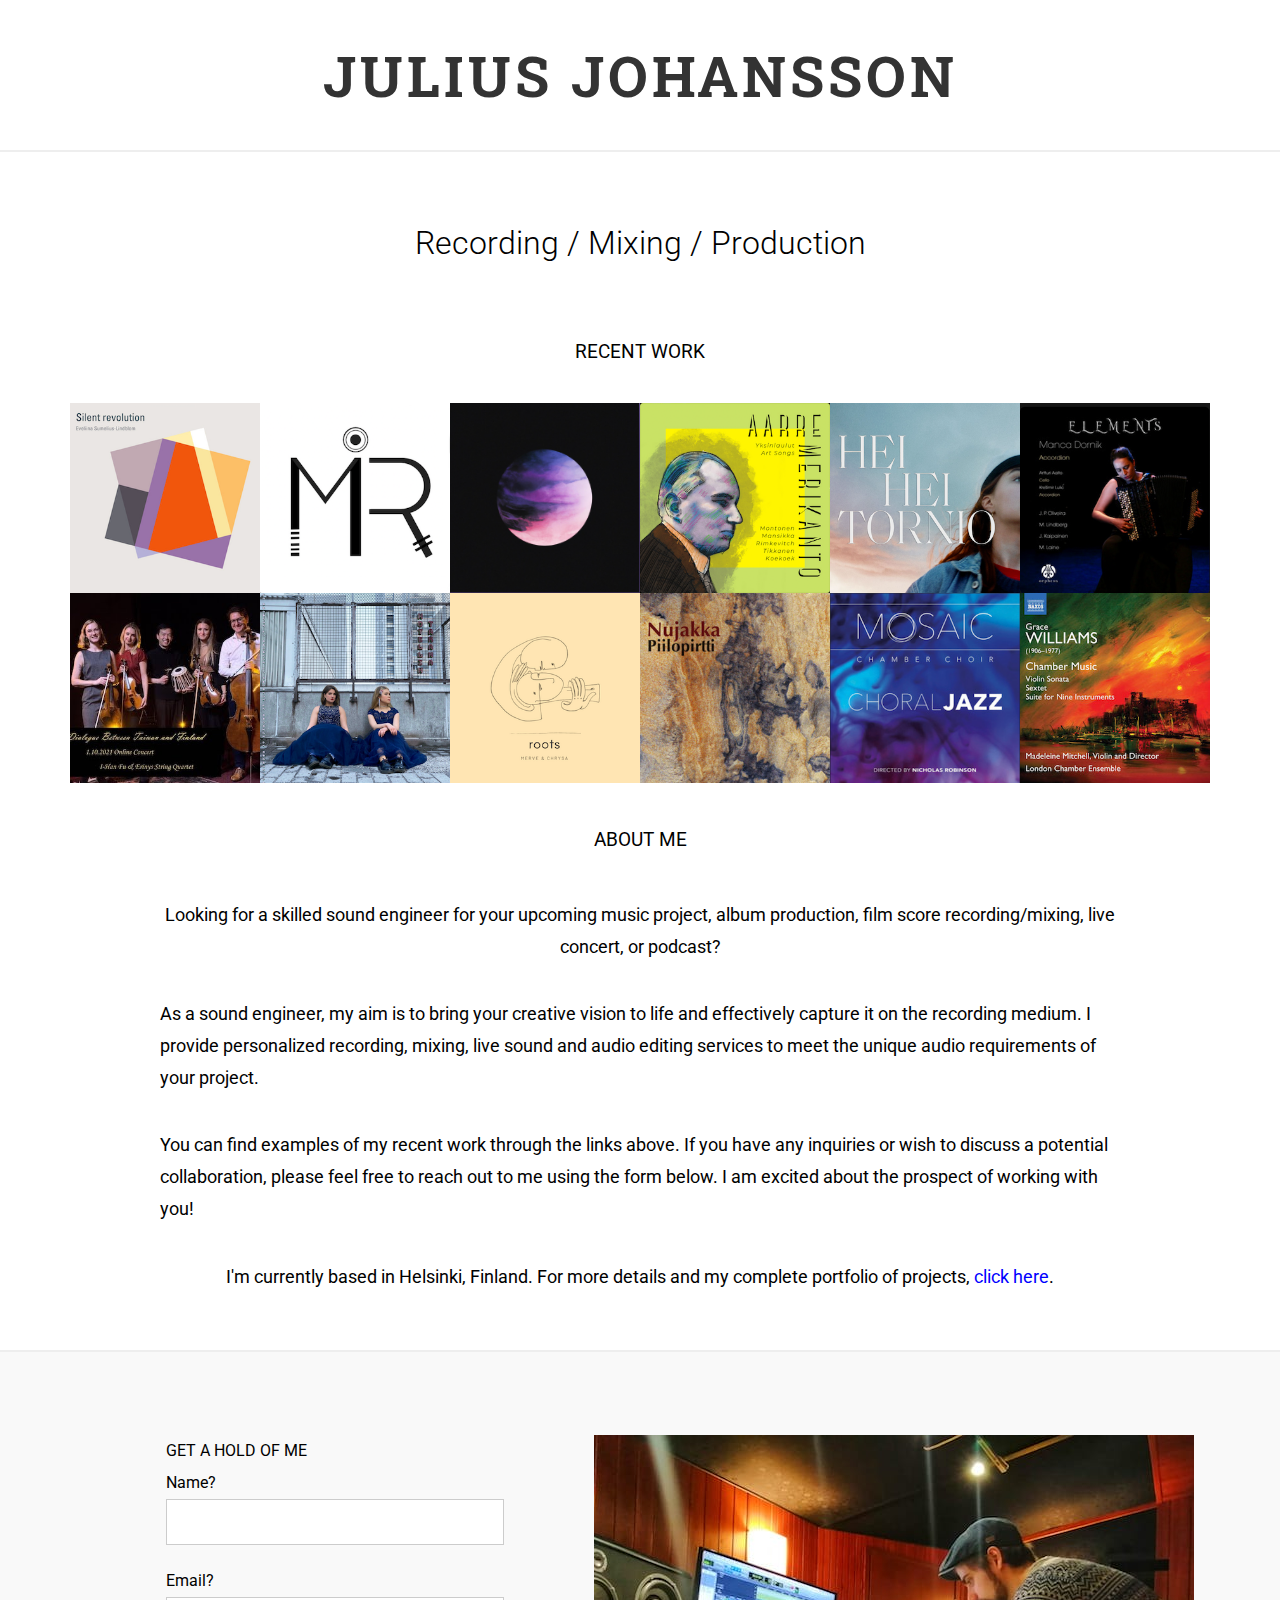
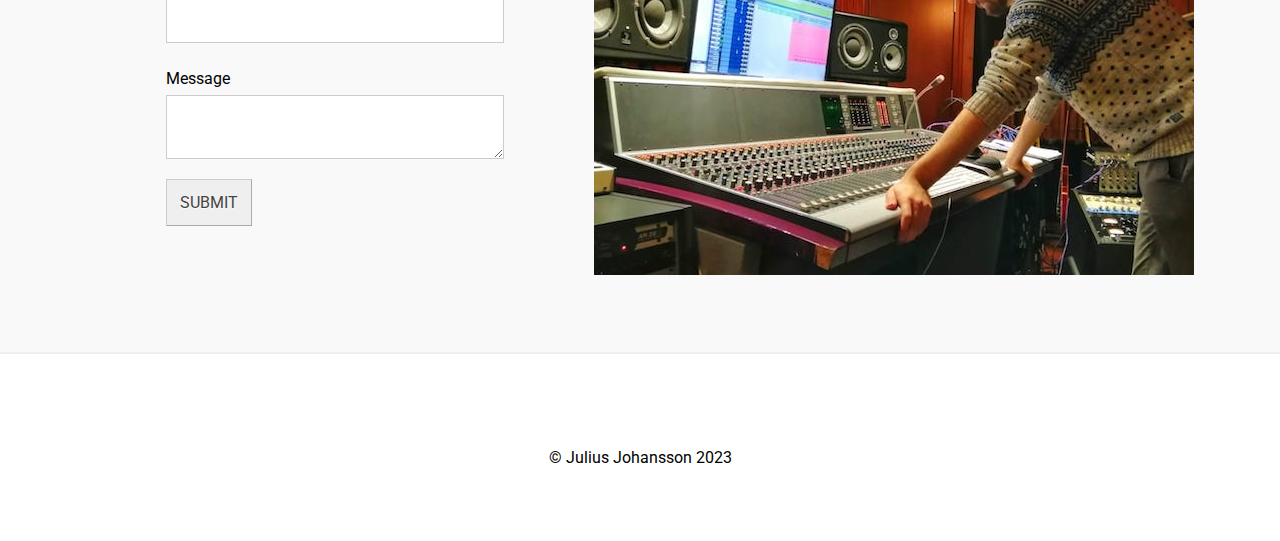
<file: index.html>
<!doctype html>
<html>
<head>
<meta charset="UTF-8">
<meta name="viewport" content="width=device-width, initial-scale=1.0">
<title>Julius Johansson</title>

<link rel="icon" href="favicon.png">
<link href='https://fonts.googleapis.com/css?family=Roboto+Slab:400,300,100,700|Roboto:400,100,300,500,700,900&subset=latin,latin-ext' rel='stylesheet' type='text/css'>

<link rel="stylesheet" href="css/pichichi.css">

</head>

<body>

			<div class="cbp-af-header">
				<div class="cbp-af-inner">
					<h1>Julius Johansson</h1>
				</div>
			</div>
            
           
            
            <div id="intro">Recording / Mixing / Production
            </div>

            <div id="content">RECENT WORK
  
            <ul class="cbp-rfgrid">
	    
	    <div id="recentworkcontainer">

	    	<li><a href="https://music.youtube.com/playlist?list=OLAK5uy_m6OcujpoC6zhjOXNaVRkkAqvqKyZ48Y5M" target="_blank"><img src="images/silentrevolution.png" /><div><h3>Recording&<br>Mixing</h3></div></a></li>

	    	<li><a href="https://open.spotify.com/album/06EcxEJn85JuQjOSRUH3I2?si=JletlvZmRWqg_N0q_p98oQ" target="_blank"><img src="images/MIR.png" /><div><h3>Recording&<br>Mixing</h3></div></a></li>

	    	<li><a href="https://open.spotify.com/album/24YyfiWOrYlX04T1YJJIZ5?si=7-D5FAsZQB68jx98ekBBAw" target="_blank"><img src="images/orbit.png" /><div><h3>Mixing</h3></div></a></li>

	    	<li><a href="https://open.spotify.com/album/1tDr5RuUA0lgjh2rzR2Wlh?si=y54b7QaKRxett47SO_7NPg" target="_blank"><img src="images/aarne.png" /><div><h3>Recording&<br>Mixing</h3></div></a></li>

	    	<li><a href="https://areena.yle.fi/1-60970186#" target="_blank"><img src="images/heiheitornio.png" /><div><h3>Score mixing</div></a></li>

	    	<li><a href="https://open.spotify.com/album/0ZcH5bonF4tku05U30gVc4?si=eNglcJkiRx-kNLyCpjIzsg" target="_blank"><img src="images/manca.png" /><div><h3>Recording&<br>Mixing</h3></div></a></li>

	    	<li><a href="https://www.youtube.com/watch?v=H6eMkGel7FQ" target="_blank"><img src="images/erinysquartet.png" /><div><h3>Recording&<br>Mixing</h3></div></a></li>
            
    		<li><a href="https://open.spotify.com/album/0yLWGveViMrSKDjUG26j3U?si=HO_-dUZqRGC2vtcFxcck8g" target="_blank"><img src="images/hotellintakana.png" /><div><h3>Recording&<br>Mixing</h3></div></a></li>
    		
		    <li><a href="https://open.spotify.com/album/43f1YUMyHVaDouutIT85IB?si=oM6qRH1BRteWd4qFK8O0Kg" target="_blank"><img src="images/roots.png" /><div><h3>Recording&<br>Mixing</h3></div></a></li>
		   		
    		<li><a href="https://open.spotify.com/album/69H97I67dHOieqZ4bVNxEW?si=RjHoJj7eT5OK_ljQNyzVhQ" target="_blank"><img src="images/nujakka.png" /><div><h3>Recording&<br>Mixing</h3></div></a></li>
    		
    		<li><a href="https://open.spotify.com/album/2ZwyS0PMettIJmb56NRCsh?si=kFHXA18DQN2vbM2Svml7lA" target="_blank"><img src="images/mosaic.png" /><div><h3>Recording&<br>Mixing</h3></div></a></li>	

    		<li><a href="https://open.spotify.com/album/7m6vL9ZbEDAmxEB7uACVyN?si=KJW9dw_QQP2VuGiBWMZTRw" target="_blank"><img src="images/williams.png" /><div><h3>Recording</h3></div></a></li>
    		
			</ul>
            </div>

	    </div>
	
	    <div id="aboutme"><h4>ABOUT ME</h4>

	    <p style="text-align:center;">
Looking for a skilled sound engineer for your upcoming music project, album production, film score recording/mixing, live concert, or podcast?
	    </p>
	    <p>
As a sound engineer, my aim is to bring your creative vision to life and effectively capture it on the recording medium. I provide personalized recording, mixing, live sound and audio editing services to meet the unique audio requirements of your project.
            </p>
	    <p>
You can find examples of my recent work through the links above. If you have any inquiries or wish to discuss a potential collaboration, please feel free to reach out to me using the form below. I am excited about the prospect of working with you!
	    </p>
	    <p style="text-align:center;">
I'm currently based in Helsinki, Finland. For more details and my complete portfolio of projects, <a href="portfolio.html" style="color:blue;">click here</a>.
<br>
	    </p>

	    </div>

            <div id="contactwrapper">
            
            <div id="contact">GET A HOLD OF ME
            
            <form action="https://formspree.io/mnqgdpvj" method="POST">
			<!-- Label and text input -->
			<label>Name?
			<input type="text" name="name">
            		</label>
            <!-- Label and text input -->
			<label>Email?
			<input type="text" name="_replyto" required>
 			</label>
			<!-- Label and textarea -->
			<label>Message
			<textarea name="message"></textarea>
 			</label>

			<button type="submit">SUBMIT</button>
 
			</form>
           
            </div>
            
            
            <div id="map">
            
            </div>
            
            </div>
            
            
              
           
            <footer>
            
            
            <div id="footersocial">
            <ul style="list-style:none; padding: 0px; margin: 0px; font-size: 80px;">
  	    
	    <li><a href="https://www.facebook.com/julius.johansson.9/"><span 			    class="zocial-facebook"></span></a></li>
	    <li><a href="https://www.instagram.com/ju_johansson/"><span 			    class="zocial-instagram"></span></a></li>
            <li><a href="https://www.youtube.com/channel/UC4RyMAol9QPQAhHyO_QUAlQ"><span 	    class="zocial-youtube"></span></a></li>
            <li><a href="https://flic.kr/ps/39apvY"><span class="zocial-flickr"></span</	    a></li>
           
			</ul>
            </div>
            <div id=""><a>© Julius Johansson 2023</a>
	    </div>
            </footer>
            
            <script src="js/classie.js"></script>
			<script src="js/cbpAnimatedHeader.min.js"></script>
</body>
</html>
</file>
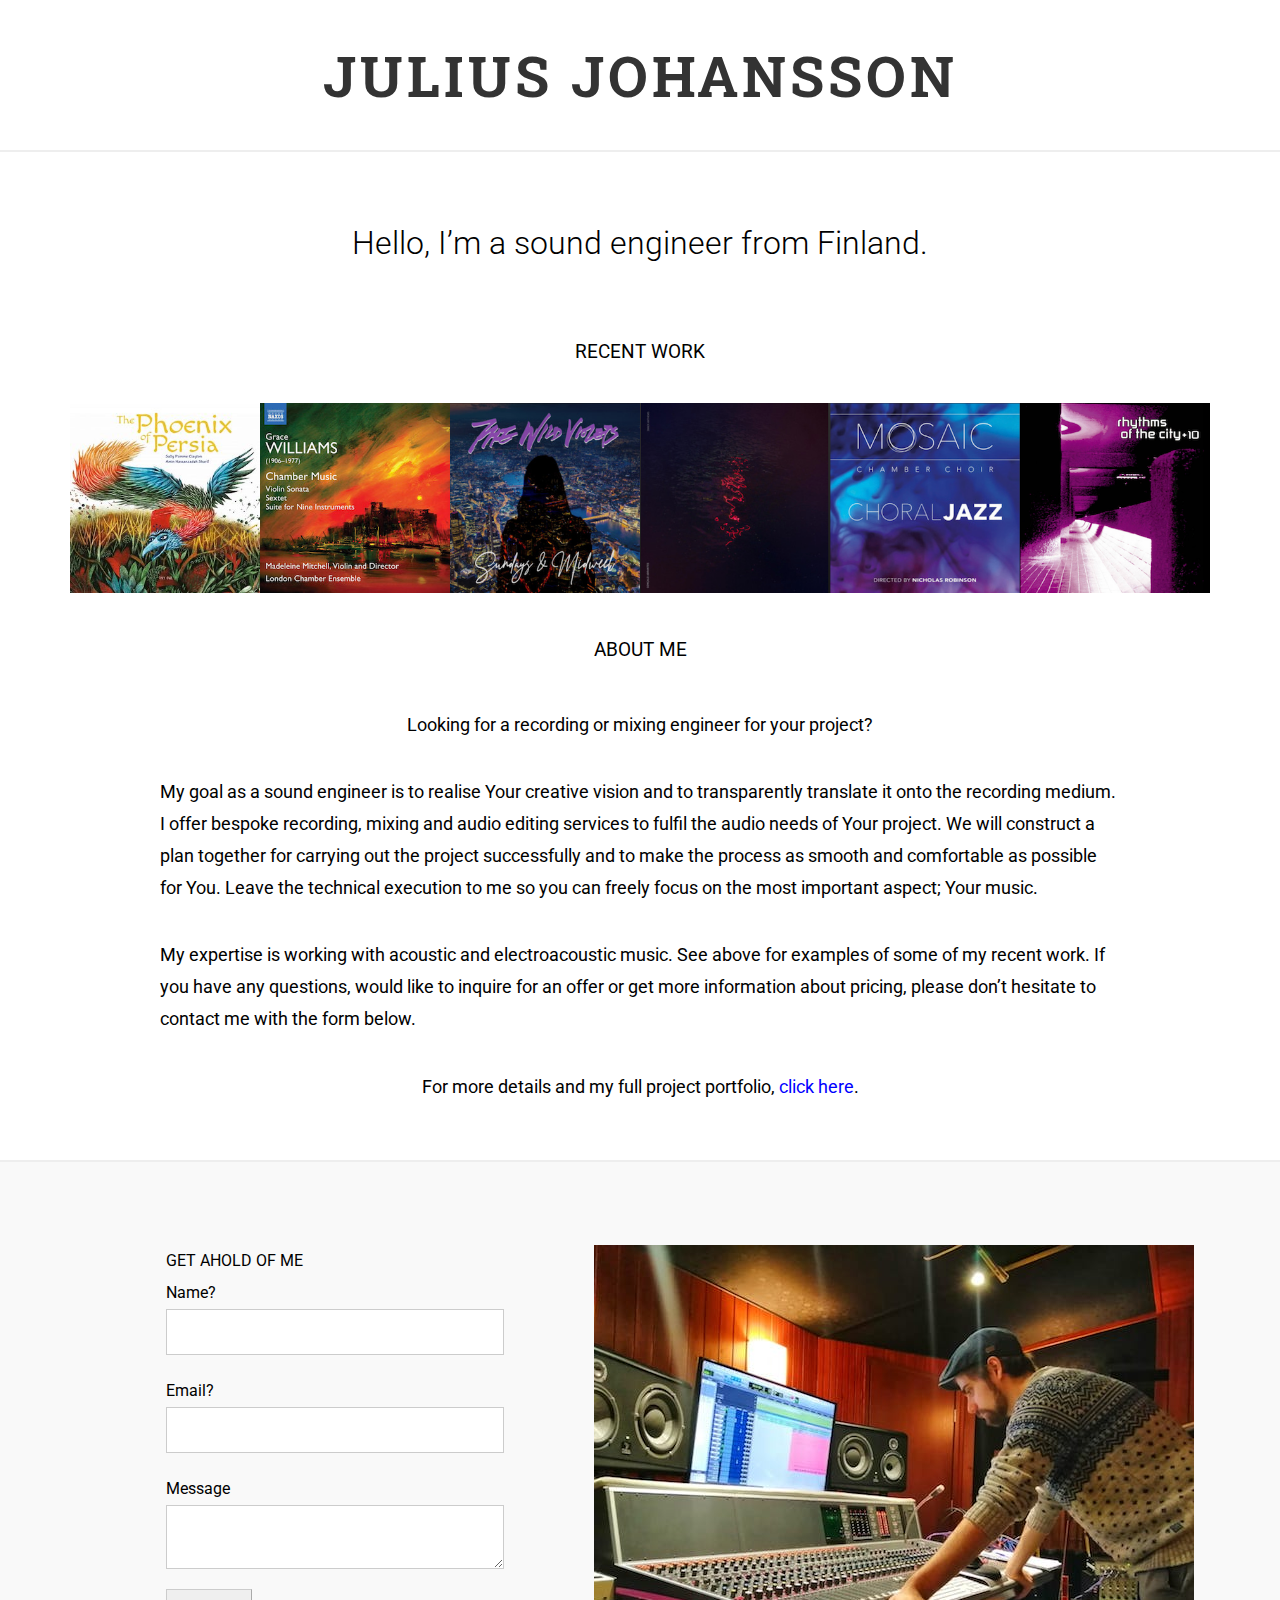
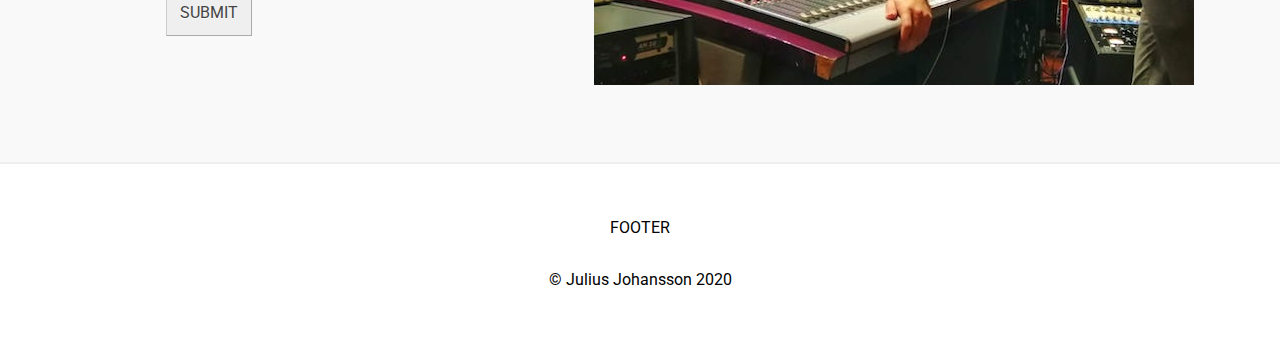
<file: index:fi.html>
<!doctype html>
<html>
<head>
<meta charset="UTF-8">
<title>Julius Johansson</title>

<link href='https://fonts.googleapis.com/css?family=Roboto+Slab:400,300,100,700|Roboto:400,100,300,500,700,900&subset=latin,latin-ext' rel='stylesheet' type='text/css'>

<link rel="stylesheet" href="css/pichichi.css">

</head>

<body>

			<div class="cbp-af-header">
				<div class="cbp-af-inner">
					<h1>Julius Johansson</h1>
				</div>
			</div>
            
           
            
            <div id="intro">Hello, I’m a sound engineer from Finland.
            </div>
            
            <div id="content">RECENT WORK
            
            <ul class="cbp-rfgrid">
    		<li><a href="https://www.amazon.com/dp/191032843X/ref=cm_sw_em_r_mt_dp_U_LQR1EbDGJFE62"><img src="images/phoenix.png" /><div><h3>Recording&
<br>Mixing</h3></div></a></li>
    		<li><a href="https://open.spotify.com/album/7m6vL9ZbEDAmxEB7uACVyN?si=KJW9dw_QQP2VuGiBWMZTRw"><img src="images/williams.png" /><div><h3>Recording</h3></div></a></li>
   			<li><a href="https://open.spotify.com/album/3Yz5NNWeM72hfAGvngVt6S?si=NvjZjpsVRm2NXgnQtVVx3w"><img src="images/wildviolets.png" /><div><h3>Mastering</h3></div></a></li>
    		<li><a href="https://open.spotify.com/album/2zdQYARMfB1kh2aTQLREM2?si=irvNQxbnS32FUOcBJOZm6g"><img src="images/inneranthems.png" /><div><h3>Recording&<br>Mixing</h3></div></a></li>
    		<li><a href="https://open.spotify.com/album/2ZwyS0PMettIJmb56NRCsh?si=kFHXA18DQN2vbM2Svml7lA"><img src="images/mosaic.png" /><div><h3>Recording&<br>Mixing</h3></div></a></li>
    		<li><a href="http://rhythmsofthecity.com"><img src="images/rotc.png" /><div><h3>Additional<br>Recording</h3></div></a></li>
			</ul>
            </div>
	
	    <div id="aboutme"><h4>ABOUT ME</h4>

	    <p>
Looking for a recording or mixing engineer for your project? 
	    </p>
	    <p>
My goal as a sound engineer is to realise Your creative vision and to transparently translate it onto the recording medium. I offer bespoke recording, mixing and audio editing services to fulfil the audio needs of Your project. We will construct a plan together for carrying out the project successfully and to make the process as smooth and comfortable as possible for You. Leave the technical execution to me so you can freely focus on the most important aspect; Your music.
            </p>
	    <p>
My expertise is working with acoustic and electroacoustic music. See above for examples of some of my recent work. If you have any questions, would like to inquire for an offer or get more information about pricing, please don’t hesitate to contact me with the form below.
	    </p>
	    <p>
For more details and my full project portfolio, <a href="" style="color:blue;">click here</a>.
	    </p>

	    </div>

            <div id="contactwrapper">
            
            <div id="contact">GET AHOLD OF ME
            
            <form action="https://formspree.io/mnqgdpvj" method="POST">
			<!-- Label and text input -->
			<label>Name?
			<input type="text" name="name">
            		</label>
            <!-- Label and text input -->
			<label>Email?
			<input type="text" name="_replyto">
 			</label>
			<!-- Label and textarea -->
			<label>Message
			<textarea name=“message”></textarea>
 			</label>

			<button type="submit">SUBMIT</button>
 
			</form>
           
            </div>
            
            
            <div id="map">
            
            </div>
            
            </div>
            
            
              
            
            <footer>
            FOOTER
            
            <div id="footersocial">
            <ul style="list-style:none; padding: 0px; margin: 0px; font-size: 29px;">
  	    
	    <li><a href="https://www.facebook.com/julius.johansson.9/"><span 			    class="zocial-facebook"></span></a></li>
	    <li><a href="https://www.instagram.com/ju_johansson/"><span 			    class="zocial-instagram"></span></a></li>
            <li><a href="https://www.youtube.com/channel/UC4RyMAol9QPQAhHyO_QUAlQ"><span 	    class="zocial-youtube"></span</a></li>
            <li><a href="https://flic.kr/ps/39apvY"><span class="zocial-flickr"></span</	    a></li>
           
			</ul>
            </div>
            <div id="footer"><a>© Julius Johansson 2020</a>
	    </div>
            </footer>
            
            <script src="js/classie.js"></script>
			<script src="js/cbpAnimatedHeader.min.js"></script>
</body>
</html>
</file>
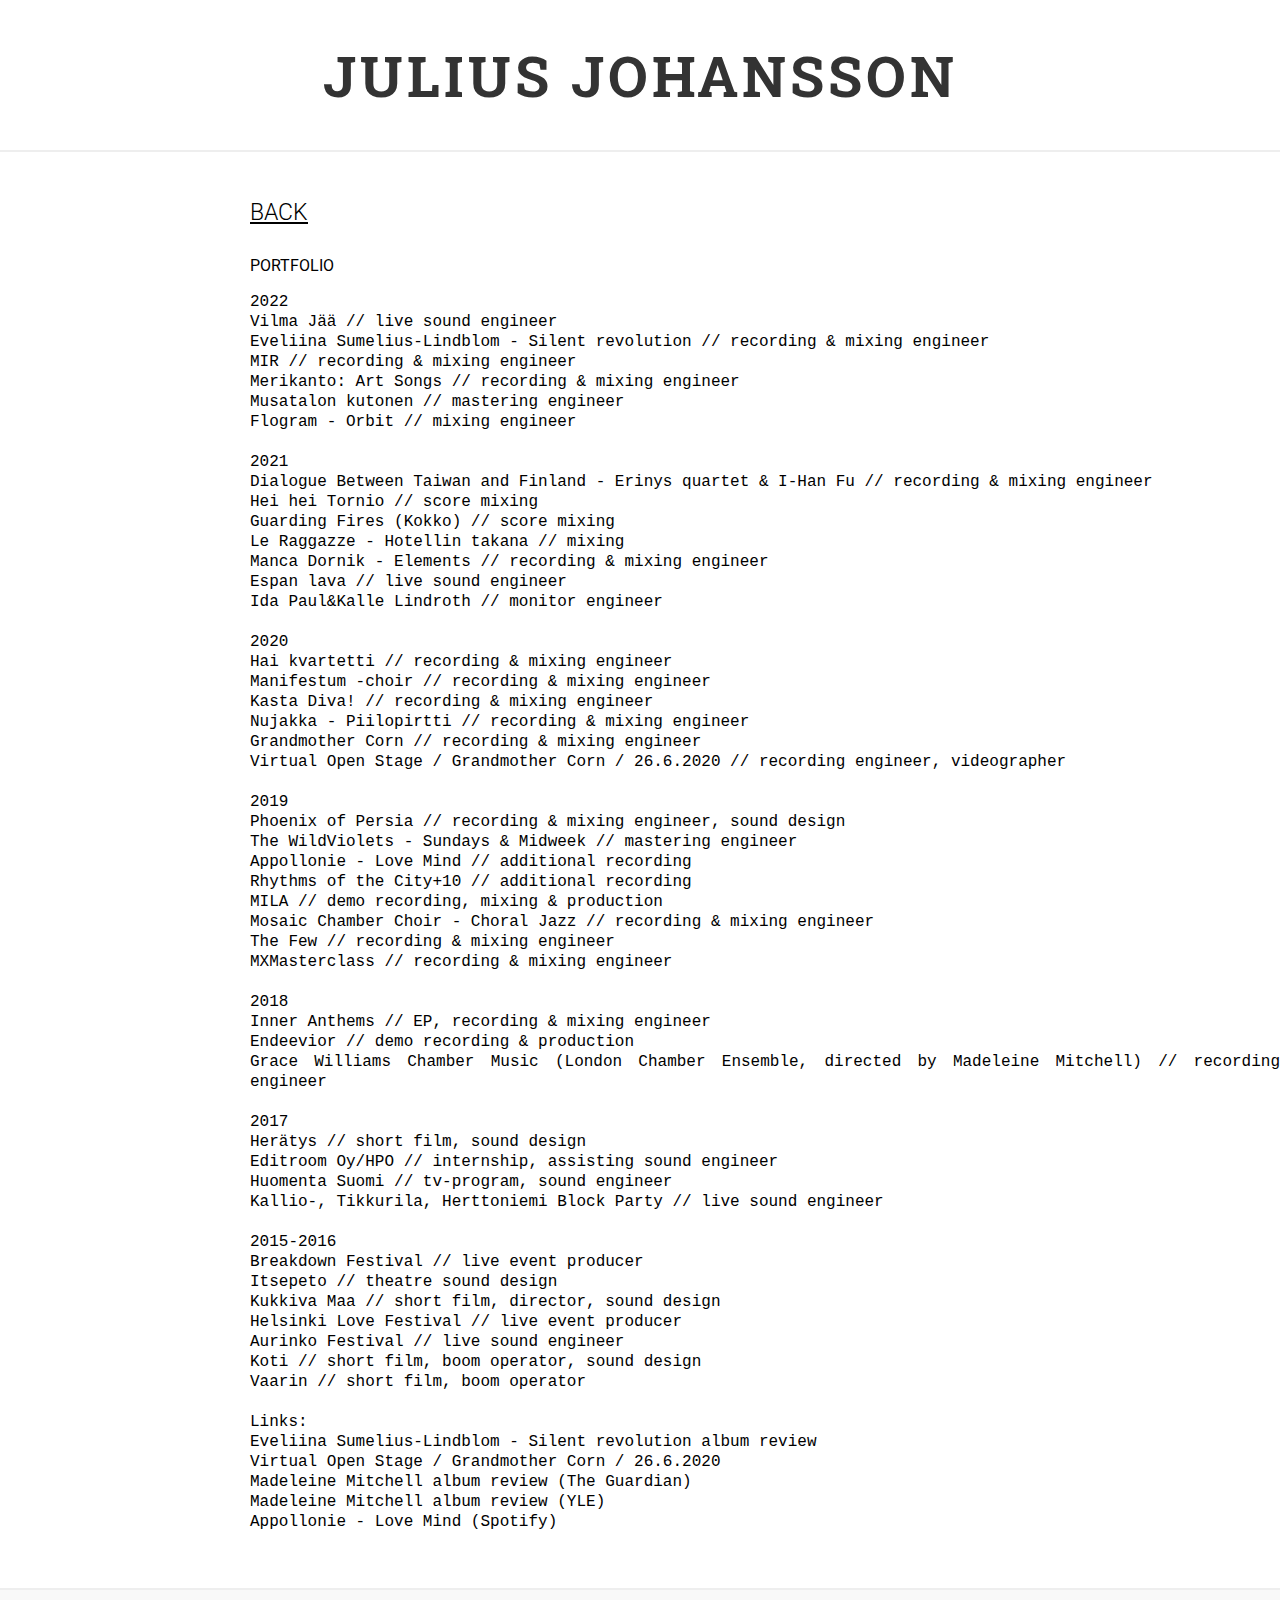
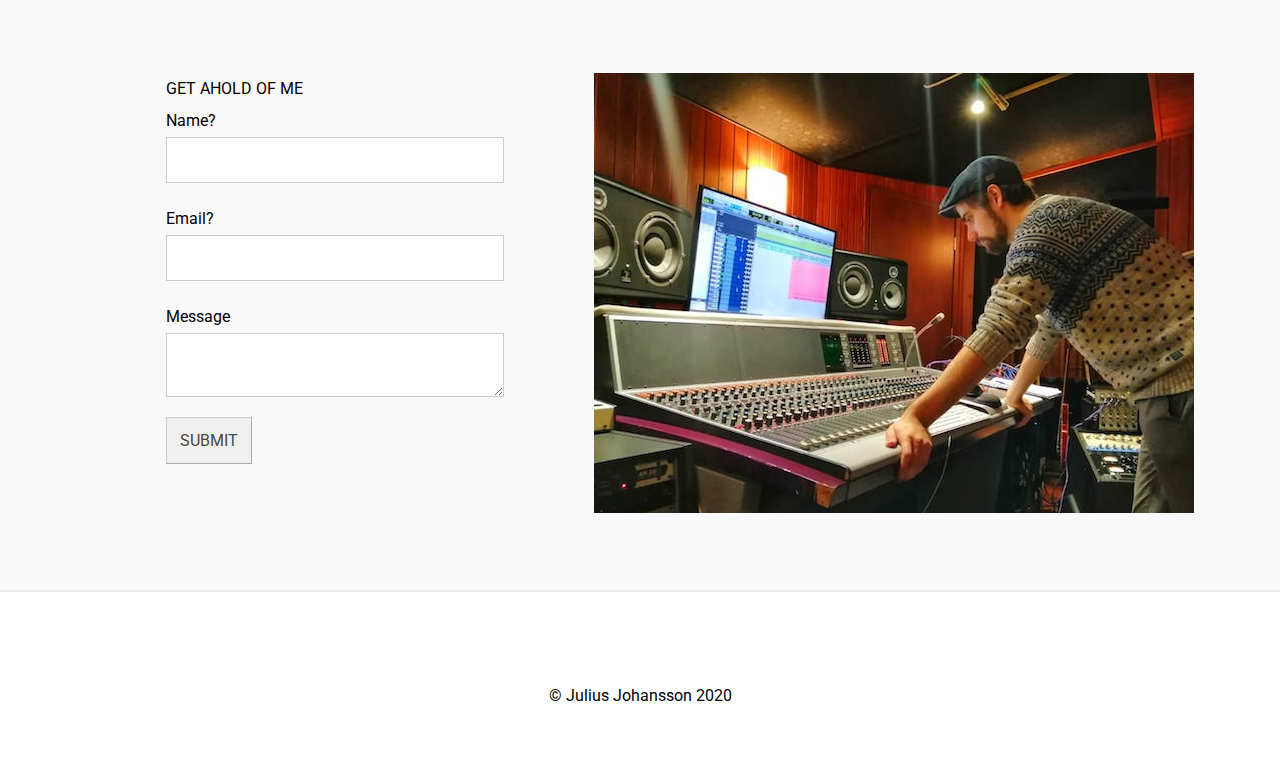
<file: portfolio.html>
<!doctype html>
<html>
<head>
<meta charset="UTF-8">
<title>Julius Johansson</title>

<link href='https://fonts.googleapis.com/css?family=Roboto+Slab:400,300,100,700|Roboto:400,100,300,500,700,900&subset=latin,latin-ext' rel='stylesheet' type='text/css'>

<link rel="stylesheet" href="css/pichichi.css">

</head>

<body>

			<div class="cbp-af-header">
				<div class="cbp-af-inner">
					<h1>Julius Johansson</h1>
				</div>
			</div>

		    <div id="back">
            	    <a href="index.html">BACK</a>
		    </div>
           
           	    <div id="portfolio"><h3>PORTFOLIO</h4>
	    <pre>
2022
Vilma Jää // live sound engineer
Eveliina Sumelius-Lindblom - Silent revolution // recording & mixing engineer
MIR // recording & mixing engineer
Merikanto: Art Songs // recording & mixing engineer
Musatalon kutonen // mastering engineer
Flogram - Orbit // mixing engineer

2021
Dialogue Between Taiwan and Finland - Erinys quartet & I-Han Fu // recording & mixing engineer
Hei hei Tornio // score mixing
Guarding Fires (Kokko) // score mixing
Le Raggazze - Hotellin takana // mixing
Manca Dornik - Elements // recording & mixing engineer
Espan lava // live sound engineer
Ida Paul&Kalle Lindroth // monitor engineer

2020
Hai kvartetti // recording & mixing engineer
Manifestum -choir // recording & mixing engineer
Kasta Diva! // recording & mixing engineer
Nujakka - Piilopirtti // recording & mixing engineer
Grandmother Corn // recording & mixing engineer
Virtual Open Stage / Grandmother Corn / 26.6.2020 // recording engineer, videographer

2019
Phoenix of Persia // recording & mixing engineer, sound design
The WildViolets - Sundays & Midweek // mastering engineer
Appollonie - Love Mind // additional recording
Rhythms of the City+10 // additional recording
MILA // demo recording, mixing & production
Mosaic Chamber Choir - Choral Jazz // recording & mixing engineer
The Few // recording & mixing engineer
MXMasterclass // recording & mixing engineer

2018
Inner Anthems // EP, recording & mixing engineer
Endeevior // demo recording & production
Grace Williams Chamber Music (London Chamber Ensemble, directed by Madeleine Mitchell) // recording engineer

2017
Herätys // short film, sound design
Editroom Oy/HPO // internship, assisting sound engineer
Huomenta Suomi // tv-program, sound engineer
Kallio-, Tikkurila, Herttoniemi Block Party // live sound engineer

2015-2016
Breakdown Festival // live event producer
Itsepeto // theatre sound design
Kukkiva Maa // short film, director, sound design
Helsinki Love Festival // live event producer
Aurinko Festival // live sound engineer
Koti // short film, boom operator, sound design
Vaarin // short film, boom operator

Links:
<a href="https://yle.fi/aihe/a/20-10004627" target="_blank">Eveliina Sumelius-Lindblom - Silent revolution album review</a>
<a href="https://www.facebook.com/365689606815868/videos/2730501367276141/" target="_blank">Virtual Open Stage / Grandmother Corn / 26.6.2020</a>
<a href="https://www.theguardian.com/music/2019/mar/07/grace-williams-chamber-works-review-neglected-welsh-composer-london-chamber-ensemble-mitchell-naxos" target="_blank">Madeleine Mitchell album review (The Guardian)</a>
<a href="https://yle.fi/aihe/artikkeli/2019/03/19/grace-williamsin-aiemmin-kuulematonta-savelistoa" target="_blank">Madeleine Mitchell album review (YLE)</a>
<a href="https://open.spotify.com/album/6o7LMLuylKlFIEC6Ty4Fzu?si=QvD5LxIbSUOabPLG32jbvQ" target="_blank">Appollonie - Love Mind (Spotify)</a>

	    </pre>

	    </div>

            <div id="contactwrapper">
            
            <div id="contact">GET AHOLD OF ME
            
            <form action="https://formspree.io/mnqgdpvj" method="POST">
			<!-- Label and text input -->
			<label>Name?
			<input type="text" name="name">
            		</label>
            <!-- Label and text input -->
			<label>Email?
			<input type="text" name="_replyto">
 			</label>
			<!-- Label and textarea -->
			<label>Message
			<textarea name=“message”></textarea>
 			</label>

			<button type="submit">SUBMIT</button>
 
			</form>
           
            </div>
            
            
            <div id="map">
            
            </div>
            
            </div>
            
            
              
            
            <footer>
            
            <div id="footersocial">
            <ul style="list-style:none; padding: 0px; margin: 0px; font-size: 80px;">
  	    
	    <li><a href="https://www.facebook.com/julius.johansson.9/"><span 			    class="zocial-facebook"></span></a></li>
	    <li><a href="https://www.instagram.com/ju_johansson/"><span 			    class="zocial-instagram"></span></a></li>
            <li><a href="https://www.youtube.com/channel/UC4RyMAol9QPQAhHyO_QUAlQ"><span 	    class="zocial-youtube"></span</a></li>
            <li><a href="https://flic.kr/ps/39apvY"><span class="zocial-flickr"></span</	    a></li>
           
			</ul>
            </div>
            <div id="footer"><a>© Julius Johansson 2020</a>
	    </div>
            </footer>
            
            <script src="js/classie.js"></script>
			<script src="js/cbpAnimatedHeader.min.js"></script>
</body>
</html>
</file>
<file: css/pichichi.css>
@import url(https://weloveiconfonts.com/api/?family=zocial);

/* zocial */
[class*="zocial-"]:before {
  font-family: 'zocial', sans-serif;
}


/*! normalize.css v1.1.2 | MIT License | git.io/normalize */

/* ==========================================================================
   HTML5 display definitions
   ========================================================================== */

/**
 * Correct `block` display not defined in IE 6/7/8/9 and Firefox 3.
 */

article,
aside,
details,
figcaption,
figure,
footer,
header,
hgroup,
main,
nav,
section,
summary {
    display: block;
}

/**
 * Correct `inline-block` display not defined in IE 6/7/8/9 and Firefox 3.
 */

audio,
canvas,
video {
    display: inline-block;
    *display: inline;
    *zoom: 1;
}
 
/**
 * Prevent modern browsers from displaying `audio` without controls.
 * Remove excess height in iOS 5 devices.
 */

audio:not([controls]) {
    display: none;
    height: 0;
}

/**
 * Address styling not present in IE 7/8/9, Firefox 3, and Safari 4.
 * Known issue: no IE 6 support.
 */

[hidden] {
    display: none;
}

/* ==========================================================================
   Base
   ========================================================================== */

/**
 * 1. Correct text resizing oddly in IE 6/7 when body `font-size` is set using
 *    `em` units.
 * 2. Prevent iOS text size adjust after orientation change, without disabling
 *    user zoom.
 */

html {
    font-size: 100%; /* 1 */
    -ms-text-size-adjust: 100%; /* 2 */
    -webkit-text-size-adjust: 100%; /* 2 */
}

/**
 * Address `font-family` inconsistency between `textarea` and other form
 * elements.
 */

html,
button,
input,
select,
textarea {
    font-family: sans-serif;
}

/**
 * Address margins handled incorrectly in IE 6/7.
 */

body {
    margin: 0;
}

/* ==========================================================================
   Links
   ========================================================================== */

/**
 * Address `outline` inconsistency between Chrome and other browsers.
 */

a:focus {
    outline: thin dotted;
}

/**
 * Improve readability when focused and also mouse hovered in all browsers.
 */

a:active,
a:hover {
    outline: 0;
}

/* ==========================================================================
   Typography
   ========================================================================== */

/**
 * Address font sizes and margins set differently in IE 6/7.
 * Address font sizes within `section` and `article` in Firefox 4+, Safari 5,
 * and Chrome.
 */

h1 {
    font-size: 2em;
    margin: 0.67em 0;
}

h2 {
    font-size: 1.5em;
    margin: 0.83em 0;
}

h3 {
    font-size: 1em;
    margin: 1em 0;
    text-align: left;
    font-weight: normal;
}

h4 {
    font-size: 1.1em;
    margin: 1.33em 0;
    text-align: center;
    font-weight: normal;
}

h5 {
    font-size: 0.83em;
    margin: 1.67em 0;
}

h6 {
    font-size: 0.67em;
    margin: 2.33em 0;
}

/**
 * Address styling not present in IE 7/8/9, Safari 5, and Chrome.
 */

abbr[title] {
    border-bottom: 1px dotted;
}

/**
 * Address style set to `bolder` in Firefox 3+, Safari 4/5, and Chrome.
 */

b,
strong {
    font-weight: bold;
}

blockquote {
    margin: 1em 40px;
}

/**
 * Address styling not present in Safari 5 and Chrome.
 */

dfn {
    font-style: italic;
}

/**
 * Address differences between Firefox and other browsers.
 * Known issue: no IE 6/7 normalization.
 */

hr {
    -moz-box-sizing: content-box;
    box-sizing: content-box;
    height: 0;
}

/**
 * Address styling not present in IE 6/7/8/9.
 */

mark {
    background: #ff0;
    color: #000;
}

/**
 * Address margins set differently in IE 6/7.
 */

p,
pre {
    flex: 1;
    margin: 1em 0;
}

/**
 * Correct font family set oddly in IE 6, Safari 4/5, and Chrome.
 */

code,
kbd,
pre,
samp {
    font-family: monospace, serif;
    _font-family: 'courier new', monospace;
    font-size: 1em;
}

/**
 * Improve readability of pre-formatted text in all browsers.
 */

pre {
    white-space: pre;
    white-space: pre-wrap;
    word-wrap: break-word;
}

/**
 * Address CSS quotes not supported in IE 6/7.
 */

q {
    quotes: none;
}

/**
 * Address `quotes` property not supported in Safari 4.
 */

q:before,
q:after {
    content: '';
    content: none;
}

/**
 * Address inconsistent and variable font size in all browsers.
 */

small {
    font-size: 80%;
}

/**
 * Prevent `sub` and `sup` affecting `line-height` in all browsers.
 */

sub,
sup {
    font-size: 75%;
    line-height: 0;
    position: relative;
    vertical-align: baseline;
}

sup {
    top: -0.5em;
}

sub {
    bottom: -0.25em;
}

/* ==========================================================================
   Lists
   ========================================================================== */

/**
 * Address margins set differently in IE 6/7.
 */

dl,
menu,
ol,
ul {
    margin: 1em 0;
}

dd {
    margin: 0 0 0 40px;
}

/**
 * Address paddings set differently in IE 6/7.
 */

menu,
ol,
ul {
    padding: 0 0 0 40px;
}

/**
 * Correct list images handled incorrectly in IE 7.
 */

nav ul,
nav ol {
    list-style: none;
    list-style-image: none;
}

/* ==========================================================================
   Embedded content
   ========================================================================== */

/**
 * 1. Remove border when inside `a` element in IE 6/7/8/9 and Firefox 3.
 * 2. Improve image quality when scaled in IE 7.
 */

img {
    border: 0; /* 1 */
    -ms-interpolation-mode: bicubic; /* 2 */
}

/**
 * Correct overflow displayed oddly in IE 9.
 */

svg:not(:root) {
    overflow: hidden;
}

/* ==========================================================================
   Figures
   ========================================================================== */

/**
 * Address margin not present in IE 6/7/8/9, Safari 5, and Opera 11.
 */

figure {
    margin: 0;
}

/* ==========================================================================
   Forms
   ========================================================================== */

/**
 * Correct margin displayed oddly in IE 6/7.
 */

form {
    margin: 0;
}

/**
 * Define consistent border, margin, and padding.
 */

fieldset {
    border: 1px solid #c0c0c0;
    margin: 0 2px;
    padding: 0.35em 0.625em 0.75em;
}

/**
 * 1. Correct color not being inherited in IE 6/7/8/9.
 * 2. Correct text not wrapping in Firefox 3.
 * 3. Correct alignment displayed oddly in IE 6/7.
 */

legend {
    border: 0; /* 1 */
    padding: 0;
    white-space: normal; /* 2 */
    *margin-left: -7px; /* 3 */
}

/**
 * 1. Correct font size not being inherited in all browsers.
 * 2. Address margins set differently in IE 6/7, Firefox 3+, Safari 5,
 *    and Chrome.
 * 3. Improve appearance and consistency in all browsers.
 */

button,
input,
select,
textarea {
    font-size: 100%; /* 1 */
    margin: 0; /* 2 */
    vertical-align: baseline; /* 3 */
    *vertical-align: middle; /* 3 */
}

/**
 * Address Firefox 3+ setting `line-height` on `input` using `!important` in
 * the UA stylesheet.
 */

button,
input {
    line-height: normal;
}

/**
 * Address inconsistent `text-transform` inheritance for `button` and `select`.
 * All other form control elements do not inherit `text-transform` values.
 * Correct `button` style inheritance in Chrome, Safari 5+, and IE 6+.
 * Correct `select` style inheritance in Firefox 4+ and Opera.
 */

button,
select {
    text-transform: none;
}

/**
 * 1. Avoid the WebKit bug in Android 4.0.* where (2) destroys native `audio`
 *    and `video` controls.
 * 2. Correct inability to style clickable `input` types in iOS.
 * 3. Improve usability and consistency of cursor style between image-type
 *    `input` and others.
 * 4. Remove inner spacing in IE 7 without affecting normal text inputs.
 *    Known issue: inner spacing remains in IE 6.
 */

button,
html input[type="button"], /* 1 */
input[type="reset"],
input[type="submit"] {
    -webkit-appearance: button; /* 2 */
    cursor: pointer; /* 3 */
    *overflow: visible;  /* 4 */
}

/**
 * Re-set default cursor for disabled elements.
 */

button[disabled],
html input[disabled] {
    cursor: default;
}

/**
 * 1. Address box sizing set to content-box in IE 8/9.
 * 2. Remove excess padding in IE 8/9.
 * 3. Remove excess padding in IE 7.
 *    Known issue: excess padding remains in IE 6.
 */

input[type="checkbox"],
input[type="radio"] {
    box-sizing: border-box; /* 1 */
    padding: 0; /* 2 */
    *height: 13px; /* 3 */
    *width: 13px; /* 3 */
}

/**
 * 1. Address `appearance` set to `searchfield` in Safari 5 and Chrome.
 * 2. Address `box-sizing` set to `border-box` in Safari 5 and Chrome
 *    (include `-moz` to future-proof).
 */

input[type="search"] {
    -webkit-appearance: textfield; /* 1 */
    -moz-box-sizing: content-box;
    -webkit-box-sizing: content-box; /* 2 */
    box-sizing: content-box;
}

/**
 * Remove inner padding and search cancel button in Safari 5 and Chrome
 * on OS X.
 */

input[type="search"]::-webkit-search-cancel-button,
input[type="search"]::-webkit-search-decoration {
    -webkit-appearance: none;
}

/**
 * Remove inner padding and border in Firefox 3+.
 */

button::-moz-focus-inner,
input::-moz-focus-inner {
    border: 0;
    padding: 0;
}

/**
 * 1. Remove default vertical scrollbar in IE 6/7/8/9.
 * 2. Improve readability and alignment in all browsers.
 */

textarea {
    overflow: auto; /* 1 */
    vertical-align: top; /* 2 */
}

/* ==========================================================================
   Tables
   ========================================================================== */

/**
 * Remove most spacing between table cells.
 */

table {
    border-collapse: collapse;
    border-spacing: 0;
}



body {
    font: 16px/26px Helvetica, Helvetica Neue, Arial;
	font-family: 'Roboto', 'Roboto Slab', serif, 'Roboto', sans-serif;
}


/* --- header ani ------------------------------------------------ */ 

.cbp-af-header {
	position: fixed;
	width: 100%;
	top: 0px;
	left: 0px;
	background: #FFF;
	z-index: 10000;
	height: 150px;
	overflow: hidden;
	-webkit-transition: height 0.3s;
	-moz-transition: height 0.3s;
	transition: height 0.3s;
	border-bottom: 2px solid #EEE;
}

.cbp-af-header .cbp-af-inner {
	width: 90%;
	max-width: 69em;
	margin: 0 auto;
	/* padding: 0 1.875em; */
}


.cbp-af-header h1,
.cbp-af-header nav {
	position: relative;
}

 /* We just have one-lined elements, so we'll center the elements with the line-height set to the height of the header */
.cbp-af-header h1, .cbp-af-header nav a  {
	line-height: 150px;
}

.cbp-af-header h1 {
	text-transform: uppercase;
	color: #333;
	letter-spacing: 4px;
	font-size: 3.5em;
	margin: 0;
	font-family: 'Roboto Slab', serif;
	text-align: center;
}

.cbp-af-header nav {
	float: left;
}

.cbp-af-header nav a {
	color: #aaa;
	font-weight: 300;
	margin: 0 0 0 30px;
	font-size: 1.2em;
}

.cbp-af-header nav a:hover {
	color: #333;
}

/* Transitions and class for reduced height */
.cbp-af-header h1,
.cbp-af-header nav a {
	-webkit-transition: all 0.3s;
	-moz-transition: all 0.3s;
	transition: all 0.3s;
}

.cbp-af-header.cbp-af-header-shrink {
	height: 90px;
}

.cbp-af-header.cbp-af-header-shrink h1,
.cbp-af-header.cbp-af-header-shrink nav a {
	line-height: 90px;
}

.cbp-af-header.cbp-af-header-shrink h1 {
	font-size: 2em;
}

.cbp-af-header.cbp-af-header-shrink nav a {
	font-size: 0.9em;
}

/* Example Media Queries */
@media screen and (max-width: 55em) {
	
	.cbp-af-header .cbp-af-inner {
		width: 100%;
	}

	.cbp-af-header h1,
	.cbp-af-header nav {
		display: block;
		margin: 0 auto;
		text-align: center;
		float: none;
	}

	.cbp-af-header h1,
	.cbp-af-header nav a {
		line-height: 115px;
	}

	.cbp-af-header nav a {
		margin: 0 10px;
	}

	.cbp-af-header.cbp-af-header-shrink h1,
	.cbp-af-header.cbp-af-header-shrink nav a {
		line-height: 45px;
	}

	.cbp-af-header.cbp-af-header-shrink h1 {
		font-size: 2em;
	}

	.cbp-af-header.cbp-af-header-shrink nav a {
		font-size: 1em;
	}
}

@media screen and (max-width: 32.25em) {
	.cbp-af-header nav a {
		font-size: 1em;
	}
}

@media screen and (max-width: 24em) {
	.cbp-af-header nav a,
	.cbp-af-header.cbp-af-header-shrink nav a {
		line-height: 1;
	}
}




/* Page elements */


#intro {
	padding-top: 150px;
	margin: 70px;
	line-height: 46px;
	text-align: center;
	font-size: 32px;
	font-weight: 300;
}


#content {
	line-height: 32px;
	text-align: center;
	height: auto;
	font-size: 1.2em;
}


#recentworkcontainer {
	width: 100%;
	position:relative;
	height: auto;
	overflow: auto;
}


#aboutmewrapper {
}


#aboutme {
	display: flex;
	flex-direction: column;
	align-items: center;
	line-height: 32px;
	text-align: left;
	height: auto;
	padding-left: 160px;
	padding-right: 160px;
	padding-bottom: 40px;
	padding-top: 15px;
	font-size: 1.1em;
} 


#portfolio {
	margin-left: 250px;
	line-height: 20px;
	text-align: justify;
	height: auto;
} 


#back {
	margin-top: 200px;
	margin-left: 250px;
	margin-bottom: 30px;
	text-align: left;
	text-decoration: underline;
	font-size: 23px;
	font-weight: 300;
  	padding-bottom: 0px;
}


#contactwrapper {
	width: 100%;
	position:relative;
	border-bottom: 2px solid #EEE;
	border-top: 2px solid #EEE;
	background-color: #F9F9F9;
	height: 600px;
}


#contact {
	line-height: 32px;
	height: 500px;
	padding-top: 83px;
	margin-bottom: 70px;
	padding-left: 13%;
	background-color: #F9F9F9;
	float: left;
}


#map {
	float: left;
	height: 440px;
	width: 679px;
	margin-top: 83px;
	margin-left: 150px;
	line-height: 32px;
	background-image: url('../images/map.png');
}


footer {
	text-align: center;
	margin-bottom: 70px;
	clear: both;
}

#footersocial li {display: inline-block; font-size: 20px; padding: 5px;}

a:link {
  color: black;
  text-decoration: none;
}

a:visited {
  color: black;
  text-decoration: none;
}

/* Responsive grid */


.cbp-rfgrid {
    margin: 35px 0 0 0;
    padding-left: 70px;
    padding-right: 70px;
    list-style: none;
    position: relative;
    /*width: 100%;*/
}
 
.cbp-rfgrid li {
    position: relative;
    float: left;
    overflow: hidden;
    width: 16.6666667%; /* Fallback */
    width: -webkit-calc(100% / 6);
    width: calc(100% / 6);
}
 
.cbp-rfgrid li a,
.cbp-rfgrid li a img {
    display: block;
    width: 100%;
    cursor: pointer;
}
 
.cbp-rfgrid li a img {
    max-width: 100%;
}
 
/* Flexbox is used for centering the heading */
.cbp-rfgrid li a div {
    position: absolute;
    left: 20px;
    top: 20px;
    right: 20px;
    bottom: 20px;
    background: rgba(221,221,221,0.8);
    display: -webkit-flex;
    display: -moz-flex;
    display: -ms-flex;
    display: flex;
    -webkit-align-items: center;
    -moz-align-items: center;
    -ms-align-items: center;
    align-items: center;
    text-align: center;
    opacity: 0;
}
 
.cbp-rfgrid li a:hover div {
    opacity: 1;
}
 
.cbp-rfgrid li a div h3 {
    width: 100%;
    color: #333;
    text-transform: uppercase;
    font-size: 1.3em;
    letter-spacing: 2px;
    /*padding: 0 10px;*/
	text-align: center;
	font-weight: 300;
}







input[type="text"]:focus, input[type="password"]:focus, input[type="email"]:focus, textarea:focus {
    border: 1px solid rgb(170, 170, 170);
    color: rgb(68, 68, 68);
    box-shadow: 0px 0px 3px rgba(0, 0, 0, 0.2);
}

input[type="text"], input[type="password"], input[type="email"], textarea, select {
    border: 1px solid rgb(204, 204, 204);
    padding: 13px 13px;
    outline: medium none;
    /*border-radius: 2px 2px 2px 2px;*/
    color: rgb(119, 119, 119);
    margin: 0px 0px 20px;
    width: 310px;
    max-width: 100%;
    display: block;
    background: none repeat scroll 0% 0% rgb(255, 255, 255);
}

.button, button, input[type="submit"], input[type="reset"], input[type="button"] {
    background: -moz-linear-gradient(center top , rgba(255, 255, 255, 0.2) 0%, rgba(0, 0, 0, 0.2) 100%) repeat scroll 0% 0% rgb(238, 238, 238);
    border-right: 1px solid rgb(170, 170, 170);
    border-width: 1px;
    border-style: solid;
    border-color: rgb(204, 204, 204) rgb(170, 170, 170) rgb(170, 170, 170) rgb(204, 204, 204);
    -moz-border-top-colors: none;
    -moz-border-right-colors: none;
    -moz-border-bottom-colors: none;
    -moz-border-left-colors: none;
    border-image: none;
    color: rgb(68, 68, 68);
    display: inline-block;
    font-size: 16px;
    font-weight: 400;
	font-family: 'Roboto', sans-serif;
    text-decoration: none;
    text-shadow: 0px 1px rgba(255, 255, 255, 0.75);
    cursor: pointer;
    margin-bottom: 20px;
    line-height: normal;
    padding: 13px 13px;
}

.button:hover,
	button:hover,
	input[type="submit"]:hover,
	input[type="reset"]:hover,
	input[type="button"]:hover {
		color: #222;
		background: #ddd; /* Old browsers */
		background: #ddd -moz-linear-gradient(top, rgba(255,255,255,.3) 0%, rgba(0,0,0,.3) 100%); /* FF3.6+ */
		background: #ddd -webkit-gradient(linear, left top, left bottom, color-stop(0%,rgba(255,255,255,.3)), color-stop(100%,rgba(0,0,0,.3))); /* Chrome,Safari4+ */
		background: #ddd -webkit-linear-gradient(top, rgba(255,255,255,.3) 0%,rgba(0,0,0,.3) 100%); /* Chrome10+,Safari5.1+ */
		background: #ddd -o-linear-gradient(top, rgba(255,255,255,.3) 0%,rgba(0,0,0,.3) 100%); /* Opera11.10+ */
		background: #ddd -ms-linear-gradient(top, rgba(255,255,255,.3) 0%,rgba(0,0,0,.3) 100%); /* IE10+ */
		background: #ddd linear-gradient(top, rgba(255,255,255,.3) 0%,rgba(0,0,0,.3) 100%); /* W3C */
	  border: 1px solid #888;
	  border-top: 1px solid #aaa;
	  border-left: 1px solid #aaa;
	  }

	.button:active,
	button:active,
	input[type="submit"]:active,
	input[type="reset"]:active,
	input[type="button"]:active {
		border: 1px solid #666;
		background: #ccc; /* Old browsers */
		background: #ccc -moz-linear-gradient(top, rgba(255,255,255,.35) 0%, rgba(10,10,10,.4) 100%); /* FF3.6+ */
		background: #ccc -webkit-gradient(linear, left top, left bottom, color-stop(0%,rgba(255,255,255,.35)), color-stop(100%,rgba(10,10,10,.4))); /* Chrome,Safari4+ */
		background: #ccc -webkit-linear-gradient(top, rgba(255,255,255,.35) 0%,rgba(10,10,10,.4) 100%); /* Chrome10+,Safari5.1+ */
		background: #ccc -o-linear-gradient(top, rgba(255,255,255,.35) 0%,rgba(10,10,10,.4) 100%); /* Opera11.10+ */
		background: #ccc -ms-linear-gradient(top, rgba(255,255,255,.35) 0%,rgba(10,10,10,.4) 100%); /* IE10+ */
		background: #ccc linear-gradient(top, rgba(255,255,255,.35) 0%,rgba(10,10,10,.4) 100%); /* W3C */
		}


@media screen and (max-width: 1340px) {
#map {
    float: left;
    height: 440px;
    width: 600px;
    margin-top: 83px;
    margin-left: 90px;
    line-height: 32px;
    background-image: url(../images/map.png);
    }
    }
 
/* Example for media query: change number of items per row */
 
@media screen and (max-width: 1190px) {
    .cbp-rfgrid li {
        width: 20%; /* Fallback */
        width: -webkit-calc(100% / 5);
        width: calc(100% / 5);
    }
	
	#content {
	line-height: 32px;
	text-align: center;
	height: auto;
	}

	#recentworkcontainer {
	width: 100%;
	position:relative;
	height: auto;
	overflow: auto;
	padding-bottom: 20px;
	}

	#aboutme {
	line-height: 32px;
	text-align: left;
	height: auto;
	padding-left: 45px;
	padding-right: 45px;
	padding-bottom: 20px;
	} 

	
	#map {
	float: left;
	height: 425px;
	width: 325px;
	margin-top: 83px;
	margin-left: 90px;
	line-height: 32px;
	background-image: url('../images/crop.png');
}
	
}
 
@media screen and (max-width: 945px) {
    .cbp-rfgrid li {
        width: 25%; /* Fallback */
        width: -webkit-calc(100% / 4);
        width: calc(100% / 4);
    }
	
	#content {
	line-height: 32px;
	text-align: center;
	height: auto;
	}

#recentworkcontainer {
	width: 100%;
	position:relative;
	height: auto;
	overflow: auto;
	padding-bottom: 20px;
	}

	#aboutme {
	line-height: 32px;
	text-align: left;
	height: auto;
	padding-left: 45px;
	padding-right: 45px;
	padding-bottom: 20px;
	} 

	
	#map {display: none;}
	
	#intro {
	padding-top: 100px;
	margin: 70px;
	line-height: 46px;
	text-align: center;
	font-size: 23px;
	font-weight: 300;
	}
	
	.cbp-af-header {
	position: fixed;
	width: 100%;
	top: 0px;
	left: 0px;
	background: #FFF;
	z-index: 10000;
	height: 130px;
	overflow: hidden;
	-webkit-transition: height 0.3s;
	-moz-transition: height 0.3s;
	transition: height 0.3s;
	border-bottom: 2px solid #EEE;
}

.cbp-af-header .cbp-af-inner {
	width: auto;
	margin: 0 auto;
	text-align: center;
}

.cbp-af-header h1 {
	text-transform: uppercase;
	color: #333;
	letter-spacing: 4px;
	font-size: 2.5em;
	line-height: 125px;
	margin: 0px;
	font-family: 'Roboto Slab', serif;
	text-align: center;
}


/* Transitions and class for reduced height */
.cbp-af-header h1 {-webkit-transition: all 0.3s; -moz-transition: all 0.3s; transition: all 0.3s;}

.cbp-af-header.cbp-af-header-shrink {height: 90px;}

.cbp-af-header.cbp-af-header-shrink h1 {line-height: 90px;}

.cbp-af-header.cbp-af-header-shrink h1 {font-size: 2em;}
	
	
	
	
	
	
	
}



 
@media screen and (max-width: 660px) {
    .cbp-rfgrid li {
        width: 33.3333333%; /* Fallback */
        width: -webkit-calc(100% / 3);
        width: calc(100% / 3);
    }
	
	#content {
	line-height: 32px;
	text-align: center;
	height: 770px;
	}
	
	#map {display: none;}
	
	
	#intro {
	padding-top: 100px;
	margin: 70px;
	line-height: 46px;
	text-align: center;
	font-size: 23px;
	font-weight: 300;
	}

	#content {
	line-height: 32px;
	text-align: center;
	height: auto;
	}

	#recentworkcontainer {
	width: 100%;
	position:relative;
	height: auto;
	overflow: auto;
	padding-bottom: 20px;
	}

	#aboutme {
	line-height: 32px;
	text-align: left;
	height: auto;
	padding-left: 45px;
	padding-right: 45px;
	padding-bottom: 20px;
	} 
	
	.cbp-af-header {
	position: fixed;
	width: 100%;
	top: 0px;
	left: 0px;
	background: #FFF;
	z-index: 10000;
	height: 120px;
	overflow: hidden;
	-webkit-transition: height 0.3s;
	-moz-transition: height 0.3s;
	transition: height 0.3s;
	border-bottom: 2px solid #EEE;
}

.cbp-af-header .cbp-af-inner {
	width: 90%;
	margin: 0 auto;
	text-align: center;
}

.cbp-af-header h1 {
	text-transform: uppercase;
	color: #333;
	letter-spacing: 4px;
	font-size: 1.75em;
	margin: 0px;
	font-family: 'Roboto Slab', serif;
	text-align: center;
}


/* Transitions and class for reduced height */
.cbp-af-header h1 {-webkit-transition: all 0.3s; -moz-transition: all 0.3s; transition: all 0.3s;}

.cbp-af-header.cbp-af-header-shrink {height: 90px;}

.cbp-af-header.cbp-af-header-shrink h1 {line-height: 90px;}

.cbp-af-header.cbp-af-header-shrink h1 {font-size: 1.5em;}
	
}
 
@media screen and (max-width: 400px) {
    .cbp-rfgrid li {
    width: 50%; /* Fallback */
    width: -webkit-calc(100% / 2);
    width: calc(100% / 2);
    }
	
	#content {line-height: 32px;text-align: center;height: auto;}
	
	footer {text-align: center;	margin-bottom: 70px; clear: both;}

	#footersocial li {display: inline-block; font-size: 18px; padding: 23px;}
	
	input[type="text"], input[type="password"], input[type="email"], textarea, select {
    border: 1px solid rgb(204, 204, 204);
    padding: 13px 13px;
    outline: medium none;
    /*border-radius: 2px 2px 2px 2px;*/
    color: rgb(119, 119, 119);
    margin: 0px 0px 20px;
    width: 210px;
    max-width: 100%;
    display: block;
    background: none repeat scroll 0% 0% rgb(255, 255, 255);
	}
	
	.cbp-rfgrid li a div h3 {
    width: 100%;
    color: #333;
    text-transform: uppercase;
    font-size: 0.8em;
    letter-spacing: 1px;
	text-align: center;
	font-weight: 400;
	}
	
	
	#intro {
	padding-top: 90px;
	margin: 52px;
	line-height: 29px;
	text-align: center;
	font-size: 19px;
	font-weight: 300;
	}

	#recentworkcontainer {
	width: 100%;
	position:relative;
	height: auto;
	overflow: auto;
	padding-bottom: 20px;
	}

	#aboutme {
	line-height: 32px;
	text-align: left;
	height: auto;
	padding-left: 45px;
	padding-right: 45px;
	padding-bottom: 20px;
	} 
	
	
	.cbp-af-header {
	position: fixed;
	width: 100%;
	top: 0px;
	left: 0px;
	background: #FFF;
	z-index: 10000;
	height: 110px;
	overflow: hidden;
	-webkit-transition: height 0.3s;
	-moz-transition: height 0.3s;
	transition: height 0.3s;
	border-bottom: 1px solid #EEE;
}

.cbp-af-header .cbp-af-inner {
	width: 90%;
	margin: 0 auto;
	text-align: center;
}

.cbp-af-header h1 {
	text-transform: uppercase;
	color: #333;
	letter-spacing: 4px;
	font-size: 1.25em;
	margin: 0px;
	font-family: 'Roboto Slab', serif;
	text-align: center;
}


/* Transitions and class for reduced height */
.cbp-af-header h1 {-webkit-transition: all 0.3s; -moz-transition: all 0.3s; transition: all 0.3s;}

.cbp-af-header.cbp-af-header-shrink {height: 90px;}

.cbp-af-header.cbp-af-header-shrink h1 {line-height: 90px;}

.cbp-af-header.cbp-af-header-shrink h1 {font-size: 1.0em;}


	
}
 
@media screen and (max-width: 300px) {

	.cbp-af-header h1 {
	text-transform: uppercase;
	color: #333;
	letter-spacing: 4px;
	font-size: 1.1em;
	margin: 0px;
	font-family: 'Roboto Slab', serif;
	text-align: center;
	}

    .cbp-rfgrid li {
        width: 100%;
    }
	
	

	#content {
	line-height: 32px;
	text-align: center;
	height: auto;
	}

	#recentworkcontainer {
	width: 100%;
	position:relative;
	height: auto;
	overflow: auto;
	padding-bottom: 20px;
	}

	#contactwrapper {
	width: 100%;
	position:relative;
	border-bottom: 2px solid #EEE;
	border-top: 2px solid #EEE;
	background-color: #F9F9F9;
	height: 600px;
	}

	#contact {
	line-height: 32px;
	height: 500px;
	padding-top: 83px;
	margin-bottom: 70px;
	padding-left: 13%;
	background-color: #F9F9F9;
	float: left;

	}

	#aboutmewrapper {
	}

	#aboutme {
	margin-top: auto;
	line-height: 32px;
	text-align: left;
	height: auto;
	} 

	#portfolio {
	margin-left: 250px;
	line-height: 20px;
	text-align: justify;
	height: 830px;
	} 

	#back {
	margin-top: 200px;
	margin-left: 250px;
	margin-bottom: 30px;
	text-align: left;
	text-decoration: underline;
	font-size: 23px;
	font-weight: 300;
  	padding-bottom: 0px;
	}

	
	footer {text-align: center;	margin-bottom: 70px; clear: both;}

	#footersocial li {display: inline-block; font-size: 16px; padding: 23px;}
	
	input[type="text"], input[type="password"], input[type="email"], textarea, select {
    border: 1px solid rgb(204, 204, 204);
    padding: 13px 13px;
    outline: medium none;
    /*border-radius: 2px 2px 2px 2px;*/
    color: rgb(119, 119, 119);
    margin: 0px 0px 20px;
    width: 180px;
    max-width: 100%;
    display: block;
    background: none repeat scroll 0% 0% rgb(255, 255, 255);
	}


}








.header-container {
    border-bottom: 20px solid #e44d26;
}

.footer-container,
.main aside {
    border-top: 20px solid #e44d26;
}

.header-container,
.footer-container,
.main aside {
    background: #f16529;
}

.title {
    color: white;
}

/* ==============
    MOBILE: Menu
   ============== */


/* ==============
    MOBILE: Main
   ============== */

.main {
    padding: 30px 0;
}

.main article h1 {
    font-size: 2em;
}

.main aside {
    color: white;
    padding: 0px 5% 10px;
}

.footer-container footer {
    color: white;
    padding: 20px 0;
}

/* ===============
    ALL: IE Fixes
   =============== */

.ie7 .title {
    padding-top: 20px;
}

/* ==========================================================================
   Author's custom styles
   ========================================================================== */















/* ==========================================================================
   Media Queries
   ========================================================================== */

@media only screen and (min-width: 480px) {

/* ====================
    INTERMEDIATE: Menu
   ==================== */


}

@media only screen and (min-width: 768px) {

/* ====================
    WIDE: CSS3 Effects
   ==================== */

 
}

@media only screen and (min-width: 1140px) {

/* ===============
    Maximal Width
   =============== */
   
   

}





/* ==========================================================================
   Helper classes
   ========================================================================== */

.ir {
    background-color: transparent;
    border: 0;
    overflow: hidden;
    *text-indent: -9999px;
}

.ir:before {
    content: "";
    display: block;
    width: 0;
    height: 150%;
}

.hidden {
    display: none !important;
    visibility: hidden;
}

.visuallyhidden {
    border: 0;
    clip: rect(0 0 0 0);
    height: 1px;
    margin: -1px;
    overflow: hidden;
    padding: 0;
    position: absolute;
    width: 1px;
}

.visuallyhidden.focusable:active,
.visuallyhidden.focusable:focus {
    clip: auto;
    height: auto;
    margin: 0;
    overflow: visible;
    position: static;
    width: auto;
}

.invisible {
    visibility: hidden;
}

.clearfix:before,
.clearfix:after {
    content: " ";
    display: table;
}

.clearfix:after {
    clear: both;
}

.clearfix {
    *zoom: 1;
}









/* ==========================================================================
   Print styles
   ========================================================================== */

@media print {
    * {
        background: transparent !important;
        color: #000 !important; /* Black prints faster: h5bp.com/s */
        box-shadow: none !important;
        text-shadow: none !important;
    }

    a,
    a:visited {
        text-decoration: underline;
    }

    a[href]:after {
        content: " (" attr(href) ")";
    }

    abbr[title]:after {
        content: " (" attr(title) ")";
    }

    /*
     * Don't show links for images, or javascript/internal links
     */

    .ir a:after,
    a[href^="javascript:"]:after,
    a[href^="#"]:after {
        content: "";
    }

    pre,
    blockquote {
        border: 1px solid #999;
        page-break-inside: avoid;
    }

    thead {
        display: table-header-group; /* h5bp.com/t */
    }

    tr,
    img {
        page-break-inside: avoid;
    }

    img {
        max-width: 100% !important;
    }

    @page {
        margin: 0.5cm;
    }

    p,
    h2,
    h3 {
        orphans: 3;
        widows: 3;
    }

    h2,
    h3 {
        page-break-after: avoid;
    }
}
</file>
